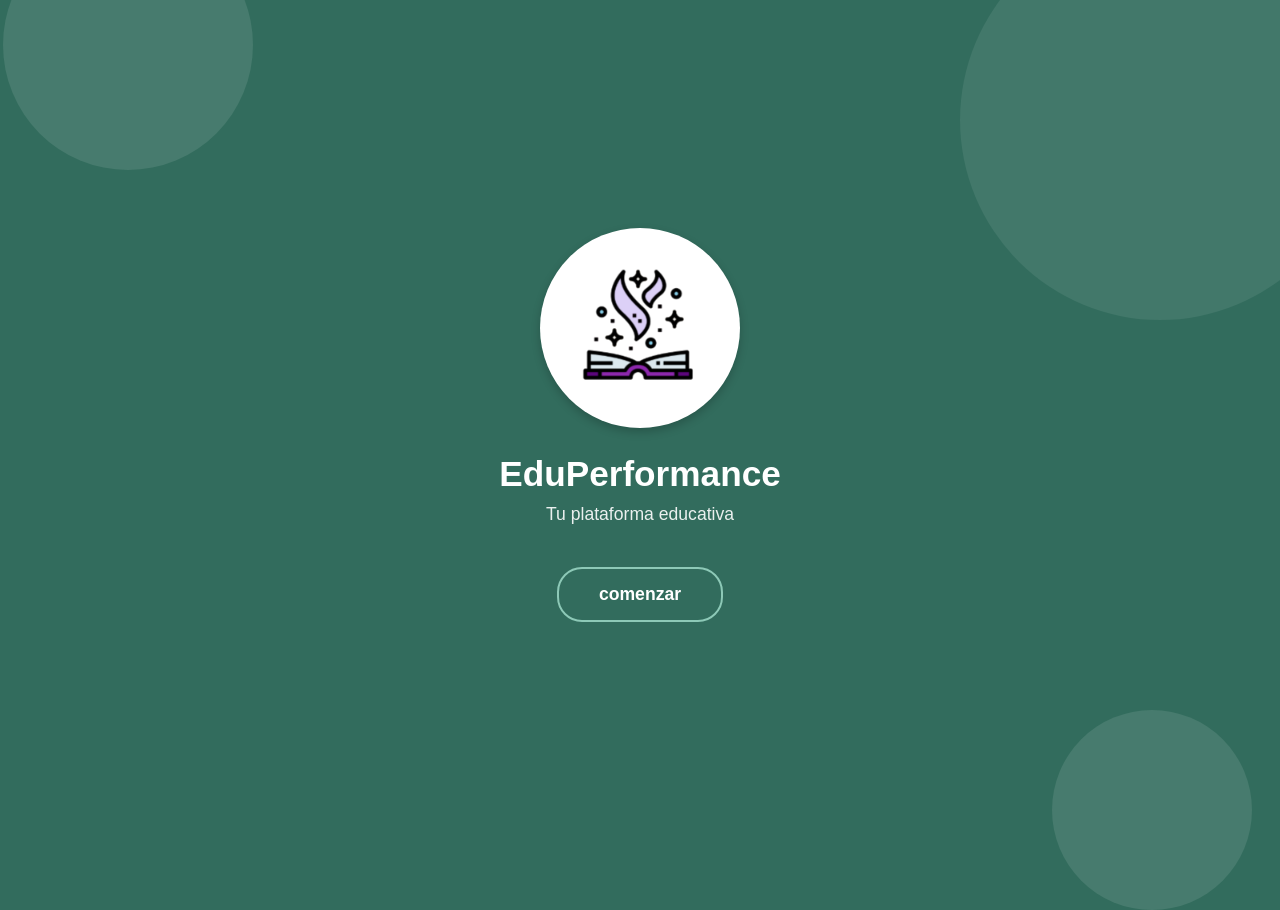
<file: index.html>
<!DOCTYPE html>
<html lang="es">
<head>
    <meta charset="UTF-8">
    <meta name="viewport" content="width=device-width, initial-scale=1.0">
    <title>Bienvenido a EduPerformance</title>
    <!-- Enlace a Bootstrap CSS -->
    <link href="https://cdn.jsdelivr.net/npm/bootstrap@5.3.3/dist/css/bootstrap.min.css" rel="stylesheet" xintegrity="sha384-QWTKZyjpPEjISv5WaRU9OFeRpok6YctnYmDr5pNlyT2bRjXh0JMhjY6hW+ALEwIH" crossorigin="anonymous">
    <!-- Tu archivo CSS personalizado para esta página -->
    <link rel="stylesheet" href="./views/css/inicio.css">
</head>
<body>
    <div class="contenedor-bienvenida">
        <!-- Círculo central con el logo -->
        <div class="logo-circle">
            <img src="./views/img/Logo3.png" alt="Logo EduPerformance" class="logo-imagen img-fluid">
        </div>

        <h1 class="titulo-principal">EduPerformance</h1>
        <p class="subtitulo">Tu plataforma educativa</p>

        <!-- Botón para ir al login -->
        <a href="./views/noticias.html" class="btn-comenzar">comenzar</a>

    </div>
    <script src="https://cdn.jsdelivr.net/npm/bootstrap@5.3.3/dist/js/bootstrap.bundle.min.js" xintegrity="sha384-YvpcrYf0tY3lHB60NNkmXc5s9fDVZLESaAA55NDzOxhy9GkcIdslK1eJ5L0S34I9eFw" crossorigin="anonymous"></script>
</body>
</html>
</file>
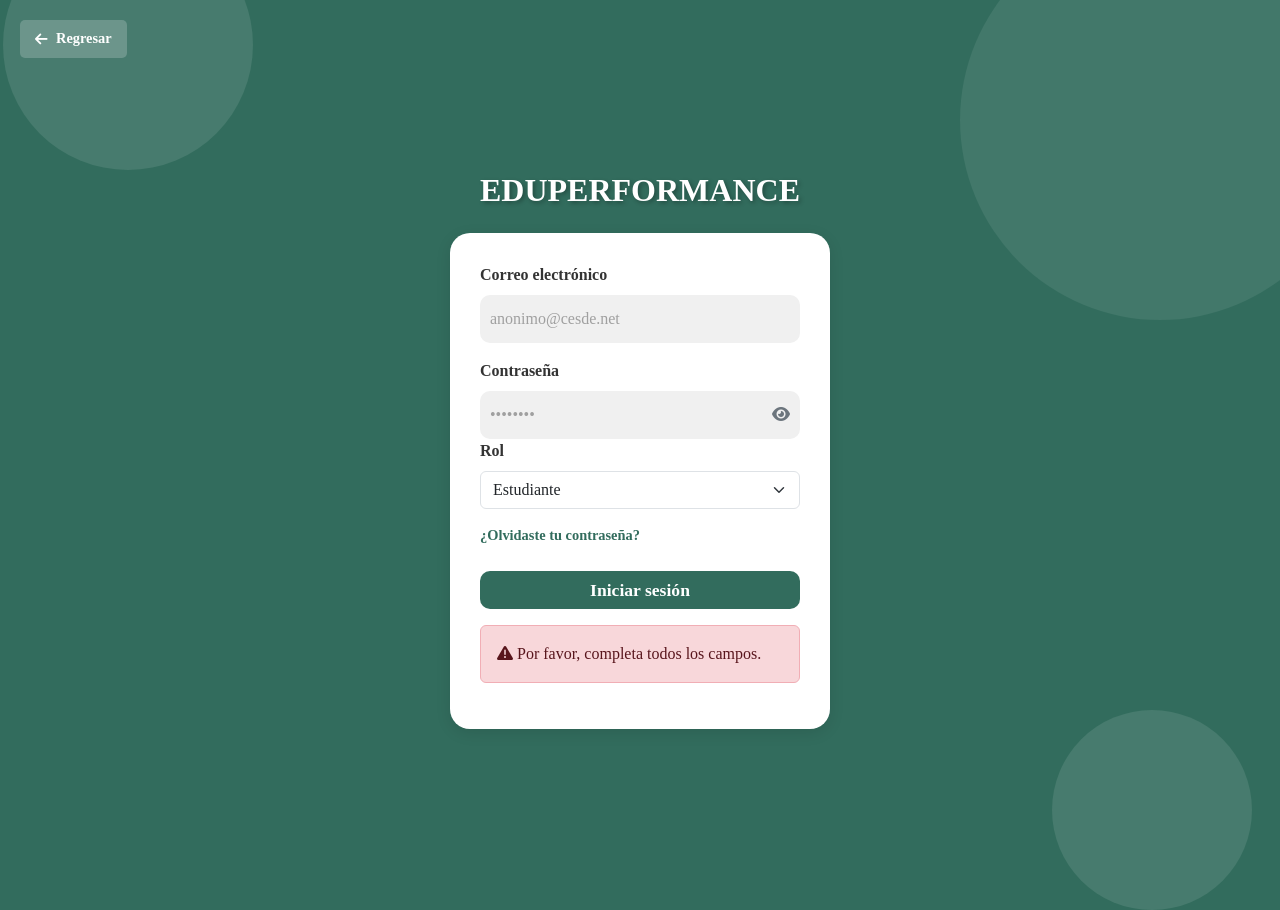
<file: views/login.html>
<!DOCTYPE html>
<html lang="es">

<head>
    <meta charset="UTF-8">
    <meta name="viewport" content="width=device-width, initial-scale=1.0">
    <title>Iniciar Sesión - Eduperformance</title>
    <!-- Enlace a Bootstrap CSS -->
    <link href="https://cdn.jsdelivr.net/npm/bootstrap@5.3.3/dist/css/bootstrap.min.css" rel="stylesheet"
        xintegrity="sha384-QWTKZyjpPEjISv5WaRU9OFeRpok6YctnYmDr5pNlyT2bRjXh0JMhjY6hW+ALEwIH" crossorigin="anonymous">
    <!-- Tu archivo CSS personalizado -->
    <link rel="stylesheet" href="./css/estilos_login.css">
    <!-- Para iconos, puedes usar Font Awesome -->
    <link rel="stylesheet" href="https://cdnjs.cloudflare.com/ajax/libs/font-awesome/6.0.0-beta3/css/all.min.css">

    <style>
        .password-container {
            position: relative;
        }

        .password-toggle {
            position: absolute;
            right: 10px;
            top: 50%;
            transform: translateY(-50%);
            background: none;
            border: none;
            color: #6c757d;
            cursor: pointer;
            font-size: 16px;
            padding: 0;
            z-index: 10;
        }

        .password-toggle:hover {
            color: #495057;
        }

        .password-toggle:focus {
            outline: none;
            color: #495057;
        }
    </style>
</head>

<body>
    <div class="contenedor-fondo d-flex flex-column justify-content-center align-items-center">

        <!-- Botón para regresar al inicio -->
        <div class="boton-regresar-container">
            <a href="./noticias.html" class="btn-regresar">
                <i class="fas fa-arrow-left"></i>
                Regresar
            </a>
        </div>

        <h2 class="titulo-plataforma mb-4">EDUPERFORMANCE</h2>

        <div class="card-login">
            <form id="formLogin">
                <div class="body-card">
                    <label for="inputemail" class="form-label">Correo electrónico</label>
                    <input type="email" id="inputemail" name="inputemail" class="form-control"
                        placeholder="anonimo@cesde.net">

                    <label for="inputPassword" class="form-label mt-3">Contraseña</label>
                    <div class="password-container">
                        <input type="password" id="inputPassword" name="inputPassword" class="form-control"
                            placeholder="••••••••">
                        <button type="button" class="password-toggle" id="togglePassword"
                            title="Mostrar/Ocultar contraseña">
                            <i class="fas fa-eye" id="eyeIcon"></i>
                        </button>
                    </div>
                    <div class="mb-3">
                        <label for="rol" class="form-label">Rol</label>
                        <select id="rol" class="form-select">
                            <option value="estudiante" selected>Estudiante</option>
                            <option value="docente">Docente</option>
                        </select>
                    </div>

                    <div class="opciones-login d-flex justify-content-between align-items-center mt-3 mb-4">
                        <a href="#" class="enlace-olvide text-decoration-none">¿Olvidaste tu contraseña?</a>
                    </div>

                    <button type="submit" class="btn-iniciar-sesion btn btn-success w-100">Iniciar sesión</button>
                </div>
            </form>
        </div>
    </div>

    <script type="module" src="../helpers/accesos.js"></script>
    <script src="https://cdn.jsdelivr.net/npm/bootstrap@5.3.3/dist/js/bootstrap.bundle.min.js"
        xintegrity="sha384-YvpcrYf0tY3lHB60NNkmXc5s9fDVZLESaAA55NDzOxhy9GkcIdslK1eJ5L0S34I9eFw"
        crossorigin="anonymous"></script>
</body>

</html>
</file>
<file: views/css/inicio.css>
:root {
    --color-fondo-principal: #326C5D;
    --color-texto-claro: white;
    --color-boton: #326C5D;
    --color-borde-boton: #8DC9B7;
    --color-puntos-inactivos: #508A7A;
    --color-circulos-fondo: rgba(255, 255, 255, 0.1);
    --color-circulos-esquina: rgba(255, 255, 255, 0.08);
}

body {
    margin: 0;
    font-family: 'Arial', sans-serif;
    min-height: 100vh;
    background-color: var(--color-fondo-principal);
    display: flex;
    justify-content: center;
    align-items: center;
    overflow: hidden;
    position: relative;
}

.contenedor-bienvenida {
    display: flex;
    flex-direction: column;
    justify-content: center; /* Centra el contenido verticalmente */
    align-items: center;     /* Centra el contenido horizontalmente */
    text-align: center;      /* Asegura que el texto también se centre */
    width: 100%;             /* Asegura que el contenedor ocupe todo el ancho disponible */
    height: 100vh;           /* Asegura que ocupe toda la altura visible */
    position: relative;
}

/* Círculos de fondo aleatorios */
.contenedor-bienvenida::before,
.contenedor-bienvenida::after {
    content: '';
    position: absolute;
    background-color: var(--color-circulos-fondo);
    border-radius: 50%;
    z-index: 0; /* Aseguramos que estén bien al fondo, detrás de todo */
}

.contenedor-bienvenida::before {
    width: 250px;
    height: 250px;
    top: 5%;
    left: 10%;
    transform: translate(-50%, -50%);
}

.contenedor-bienvenida::after {
    width: 200px;
    height: 200px;
    bottom: 10%;
    right: 10%;
    transform: translate(50%, 50%);
}

/* Otro círculo más grande en la esquina superior derecha del body */
body::before {
    content: '';
    position: absolute;
    top: -80px;
    right: -80px;
    width: 400px;
    height: 400px;
    background-color: var(--color-circulos-esquina);
    border-radius: 50%;
    z-index: 0;
}


.logo-circle {
    width: 200px;
    height: 200px;
    background-color: white;
    border-radius: 50%;
    display: flex;
    justify-content: center;
    align-items: center;
    margin-bottom: 25px;
    box-shadow: 0 4px 10px rgba(0, 0, 0, 0.2);
    z-index: 2; /* Aseguramos que el logo esté en primer plano */
}

.logo-imagen {
    max-width: 80%;
    max-height: 80%;
    height: auto;
    object-fit: contain;
}


.titulo-principal {
    color: var(--color-texto-claro);
    font-size: 2.2rem;
    font-weight: bold;
    margin-bottom: 5px;
    z-index: 2; /* Aseguramos que el título esté en primer plano */
}

.subtitulo {
    color: var(--color-texto-claro);
    font-size: 1.1rem;
    margin-bottom: 40px;
    opacity: 0.9;
    z-index: 2; /* Aseguramos que el subtítulo esté en primer plano */
}

.btn-comenzar {
    background-color: var(--color-boton);
    color: var(--color-texto-claro);
    padding: 12px 40px;
    border: 2px solid var(--color-borde-boton);
    border-radius: 25px;
    text-decoration: none;
    font-size: 1.1rem;
    font-weight: bold;
    transition: background-color 0.3s ease, border-color 0.3s ease;
    margin-bottom: 50px;
    z-index: 2; /* Aseguramos que el botón esté en primer plano */
}

.btn-comenzar:hover {
    background-color: #246355;
    border-color: #9cdac4;
}


/* Media Queries */
@media (max-width: 768px) {
    .logo-circle {
        width: 100px;
        height: 100px;
    }
    .logo-imagen {
        max-width: 70%;
        max-height: 70%;
    }
    .titulo-principal {
        font-size: 1.8rem;
    }
    .subtitulo {
        font-size: 1rem;
    }
    .btn-comenzar {
        padding: 10px 30px;
        font-size: 1rem;
    }
    .contenedor-bienvenida::before {
        width: 150px;
        height: 150px;
        top: 5%;
        left: 5%;
    }
    .contenedor-bienvenida::after {
        width: 120px;
        height: 120px;
        bottom: 5%;
        right: 5%;
    }
    body::before {
        width: 200px;
        height: 200px;
        top: -40px;
        right: -40px;
    }
    .indicadores-inferior {
        bottom: 10px;
        left: 50%;
        transform: translateX(-50%);
    }
    .cuadros-esquina {
        bottom: 10px;
        right: 10px;
        width: 30px;
        height: 30px;
    }
   
}
</file>
<file: views/css/estilos_login.css>
:root {
    /* Colores basados en la paleta proporcionada */
    --color-principal-verde: #326C5D;
    --color-fondo-claro: #F0F2F5; /* Este color ya no se usa como fondo principal */
    --color-texto-enlace: #326C5D;
    --color-input-fondo: #f0f0f0;
    --color-input-placeholder: #a0a0a0;

    /* Variables de color para los círculos de fondo */
    --color-circulos-fondo-transparente: rgba(255, 255, 255, 0.1);
    --color-circulos-esquina-transparente: rgba(255, 255, 255, 0.08);
}

body {
    margin: 0;
    font-family: 'Times New Roman', Times, serif;
    min-height: 100vh;
    background-color: var(--color-principal-verde); /* Fondo principal de body */
    display: flex;
    justify-content: center;
    align-items: center;
    overflow: hidden;
    position: relative;
}

/* Pseudo-elementos para los círculos de fondo en login.html */
body::before,
body::after {
    content: '';
    position: absolute;
    background-color: var(--color-circulos-fondo-transparente); /* Usamos la variable para los círculos */
    border-radius: 50%;
    z-index: 1; /* Aumentamos el z-index de los círculos de fondo del body */
}

/* Ajusta las posiciones y tamaños para login.html */
body::before { /* Este será el círculo superior-izquierda */
    width: 250px;
    height: 250px;
    top: 5%;
    left: 10%;
    transform: translate(-50%, -50%);
}

body::after { /* Este será el círculo inferior-derecha */
    width: 200px;
    height: 200px;
    bottom: 10%;
    right: 10%;
    transform: translate(50%, 50%);
}

.contenedor-fondo {
    /* Mantenemos estas propiedades ya que centran el contenido principal */
    position: relative; /* Asegura que el z-index de sus hijos sea relativo a él */
    width: 100%;
    min-height: 100vh;
    display: flex;
    flex-direction: column;
    justify-content: center;
    align-items: center;
}

/* El pseudo-elemento del contenedor-fondo se usará para el círculo grande de la esquina */
.contenedor-fondo::before {
    content: '';
    position: absolute;
    top: -80px; /* Sale más de la pantalla por arriba */
    right: -80px; /* Sale más de la pantalla por la derecha */
    width: 400px; /* Mucho más grande */
    height: 400px; /* Mucho más grande */
    background-color: var(--color-circulos-esquina-transparente); /* Color un poco más oscuro y semi-transparente */
    border-radius: 50%;
    z-index: 1; /* También un z-index bajo pero por encima del body original */
}

/* Estilos para el botón de regresar */
.boton-regresar-container {
    position: absolute;
    top: 20px;
    left: 20px;
    z-index: 20; /* Z-index alto para que esté encima de todo */
}

.btn-regresar {
    display: flex;
    align-items: center;
    gap: 8px;
    padding: 8px 15px;
    background-color: rgba(255, 255, 255, 0.2);
    color: white;
    text-decoration: none;
    border-radius: 5px;
    font-size: 0.9rem;
    font-weight: bold;
    transition: background-color 0.3s ease;
}

.btn-regresar:hover {
    background-color: rgba(255, 255, 255, 0.3);
    color: white;
}

.titulo-plataforma {
    color: white;
    font-weight: bold;
    text-shadow: 2px 2px 4px rgba(0, 0, 0, 0.3);
    margin-bottom: 2rem;
    z-index: 10; /* Z-index alto para que esté sobre los fondos */
}

.card-login {
    background-color: #ffffff; /* Aseguramos el fondo blanco */
    border-radius: 20px;
    box-shadow: 0 4px 15px rgba(0, 0, 0, 0.1);
    padding: 30px;
    width: 100%;
    max-width: 380px;
    box-sizing: border-box;
    position: relative;
    z-index: 15; /* Aumentamos el z-index de la tarjeta para que esté encima de los círculos de fondo y el título */
}

/* Ajustes de Bootstrap sobreescritos o complementados */
.form-label {
    margin-bottom: 8px;
    font-size: 1rem;
    color: #333; /* El color del texto del label es oscuro, no blanco */
    font-weight: bold;
}

.form-control {
    border: none;
    border-radius: 10px;
    background-color: var(--color-input-fondo);
    font-size: 1rem;
    color: #555;
    padding: 12px 10px;
}

.form-control::placeholder {
    color: var(--color-input-placeholder);
}

.opciones-login {
    font-size: 0.9rem;
}

.form-check-input {
    margin-right: 8px;
    transform: scale(1.1);
}

.form-check-label {
    font-weight: normal;
    color: #555;
}

.enlace-olvide {
    color: var(--color-texto-enlace);
    text-decoration: none;
    font-weight: bold;
}

.enlace-olvide:hover {
    text-decoration: underline;
}

.btn-iniciar-sesion {
    background-color: var(--color-principal-verde);
    color: white;
    border: none;
    border-radius: 10px;
    font-size: 1.1rem;
    font-weight: bold;
    cursor: pointer;
    transition: background-color 0.3s ease;
}

.btn-iniciar-sesion:hover {
    background-color: #246355;
}

.footer-card {
    text-align: center;
    margin-top: 30px;
}

.indicadores {
    display: flex;
    justify-content: center;
    gap: 10px;
}

.punto {
    width: 10px;
    height: 10px;
    background-color: #d0d0d0;
    border-radius: 50%;
    transition: background-color 0.3s ease;
}

.punto.activo {
    background-color: var(--color-principal-verde);
}

/* Media Queries para responsividad */
@media (max-width: 500px) {
    .card-login {
        margin: 20px;
        padding: 20px;
    }
    .titulo-plataforma {
        font-size: 2rem;
    }
    .boton-regresar-container {
        top: 10px;
        left: 10px;
    }
    .btn-regresar {
        padding: 6px 10px;
        font-size: 0.8rem;
    }
    /* Ajustes para los círculos de fondo en móviles */
    body::before {
        width: 150px;
        height: 150px;
        top: 5%;
        left: 5%;
    }
    body::after {
        width: 120px;
        height: 120px;
        bottom: 5%;
        right: 5%;
    }
    .contenedor-fondo::before { /* Este es el círculo grande de la esquina */
        width: 200px;
        height: 200px;
        top: -40px;
        right: -40px;
    }
}
</file>
